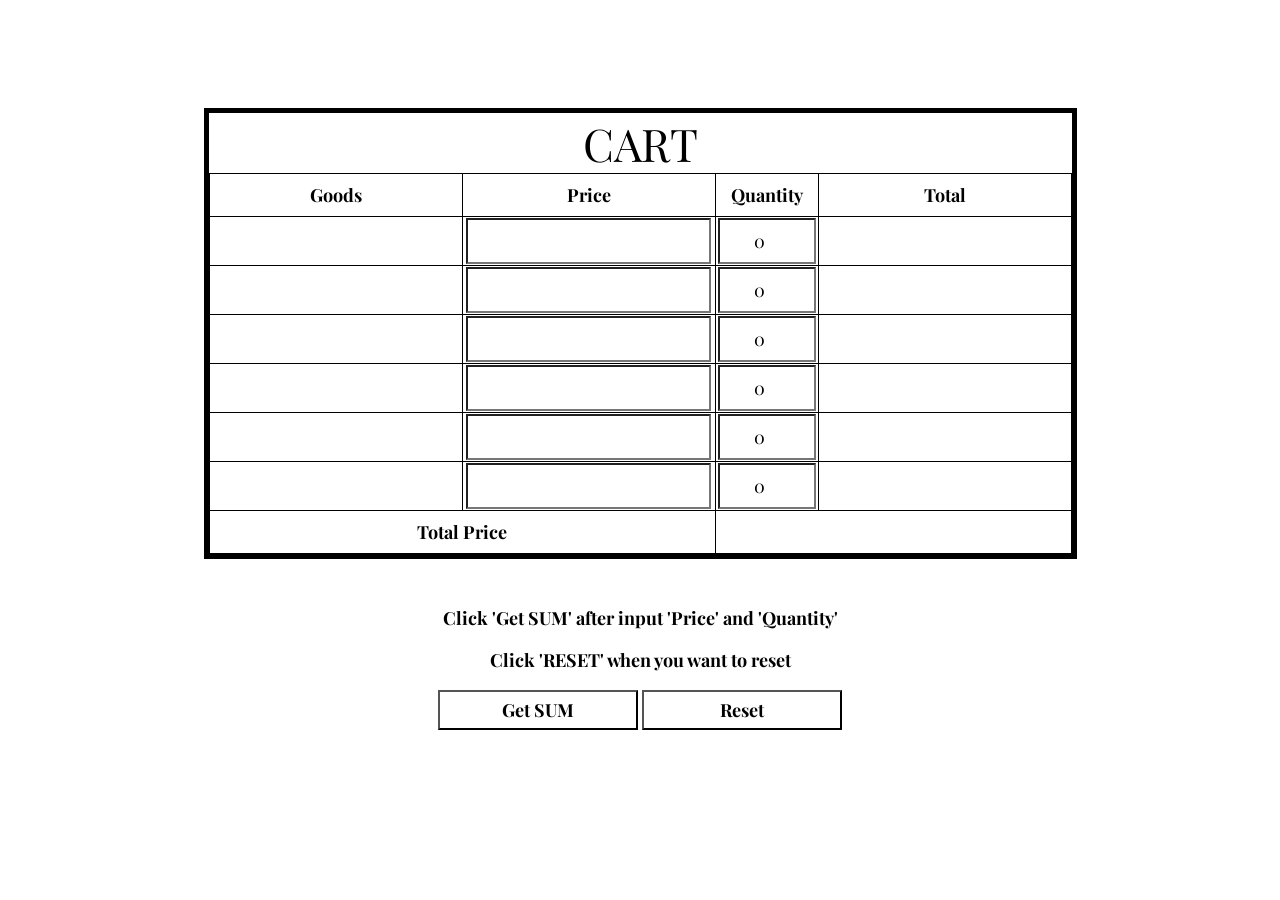
<file: AdvancedJavaTestLesson/webapp/layout/cart.html>
<!DOCTYPE html>
<html>
<head>
<meta charset="UTF-8">
<title>Insert title here</title>
<link rel="stylesheet" href="../css/cart.css">
<link rel="preconnect" href="https://fonts.googleapis.com">
<link rel="preconnect" href="https://fonts.gstatic.com" crossorigin>
<link href="https://fonts.googleapis.com/css2?family=Playfair+Display:wght@400;500;700&display=swap" rel="stylesheet">
</head>
<body>
	<form>
	<table border="1">
	<caption>CART</caption>
		<tr>
			<th id="name">Goods</th>
			<th id="price">Price</th>
			<th id="qty">Quantity</th>
			<th id="sum">Total</th>
		</tr>

		<tr>
			<td></td>
			<td><input type="text" id="tr1"></td>
			<td ><input id="qty1"class="i3" type="number" min ="0" value="0"></td>
			<td id="total1"></td>
		</tr>
	
		<tr>
			<td></td>
			<td><input type="text" id="tr2"></td>
			<td><input id="qty2"class="i3" type="number" min ="0" value="0"></td>
			<td id="total2" ></td>
		</tr>
	
		<tr>
			<td></td>
			<td><input type="text" id="tr3"></td>
			<td><input id="qty3"class="i3" type="number" min ="0" value="0"></td>
			<td id="total3"></td>
		</tr>
		
		<tr>
			<td></td>
			<td><input type="text" id="tr4"></td>
			<td><input id="qty4"class="i3" type="number" min ="0" value="0"></td>
			<td id="total4"></td>
		</tr>
		
		<tr>
			<td></td>
			<td><input type="text" id="tr5"></td>
			<td><input id="qty5"class="i3" type="number" value="0"></td>
			<td id="total5"></td>
		</tr>
			
		<tr>
			<td></td>
			<td><input type="text" id="tr6"></td>
			<td><input id="qty6"class="i3" type="number" min ="0" value="0"></td>
			<td id="total6"></td>
		</tr>
		
		<tr>
			<td colspan="2" align="center" id ="t">Total Price</td>
			<td colspan="2" align="center" id="totalPrice"></td> 
		</tr>
		
	</table>
	<br><br>
	<p>Click 'Get SUM' after input 'Price' and 'Quantity'<p>
	<p>Click 'RESET' when you want to reset</p>
	<input type="button"  id="sumPrice" value="Get SUM" onclick="getTotal()">
	<input type="button" id="reset"  value="Reset" onclick="isReset()">
	</form>
</body>
	
<script>
/*
	temp = location.href.split("?");
	data=temp[1].split("/");
	name = data[0];
	nameRP = name.replaceAll(/%20/gi, ' ');
	price = data[1];
	document.getElementsByTagName('td')[0].innerHTML = nameRP;
	document.getElementsByTagName('td')[1].innerHTML = price;
*/
function getTotal(){
	let p1 = parseInt(document.getElementById('tr1').value);
	let p2 = parseInt(document.getElementById('tr2').value);
	let p3 = parseInt(document.getElementById('tr3').value);
	let p4 = parseInt(document.getElementById('tr4').value);
	let p5 = parseInt(document.getElementById('tr5').value);
	let p6 = parseInt(document.getElementById('tr6').value);
	
	let q1 = parseInt(document.getElementById('qty1').value);
	let q2 = parseInt(document.getElementById('qty2').value);
	let q3 = parseInt(document.getElementById('qty3').value);
	let q4 = parseInt(document.getElementById('qty4').value);
	let q5 = parseInt(document.getElementById('qty5').value);
	let q6 = parseInt(document.getElementById('qty6').value);
	
	
	let t1 = q1*p1;
	let t2 = q2*p2;
	let t3 = q3*p3;
	let t4 = q4*p4;
	let t5 = q5*p5;
	let t6 = q6*p6;
	
	document.getElementById('total1').innerHTML = "￦" + t1;
	document.getElementById('total2').innerHTML = "￦" + t2;
	document.getElementById('total3').innerHTML = "￦" + t3;
	document.getElementById('total4').innerHTML = "￦" + t4;
	document.getElementById('total5').innerHTML = "￦" + t5;
	document.getElementById('total6').innerHTML = "￦" + t6;
	
	let result;
	result = t1 + t2 + t3 + t4 + t5 + t6;
	document.getElementById('totalPrice').innerHTML = "￦" + result;
}

let isReset = function(){
		let cnf = confirm("Reset CART ?");
		if(cnf){
			 document.getElementById("tr1").value = "";
		     document.getElementById("tr2").value = "";
		     document.getElementById("tr3").value = "";
		     document.getElementById("tr4").value = "";
		     document.getElementById("tr5").value = "";
		     document.getElementById("tr6").value = "";
		     
			 document.getElementById("total1").innerHTML = "";
		     document.getElementById("total2").innerHTML = "";
		     document.getElementById("total3").innerHTML = "";
		     document.getElementById("total4").innerHTML = "";
		     document.getElementById("total5").innerHTML = "";
		     document.getElementById("total6").innerHTML = "";
		     
			 document.getElementById("qty1").value = "";
		     document.getElementById("qty2").value = "";
		     document.getElementById("qty3").value = "";
		     document.getElementById("qty4").value = "";
		     document.getElementById("qty5").value = "";
		     document.getElementById("qty6").value = "";
		     
		     document.getElementById("totalPrice").innerHTML = "";
		}
}
</script>
	
</html>
</file>
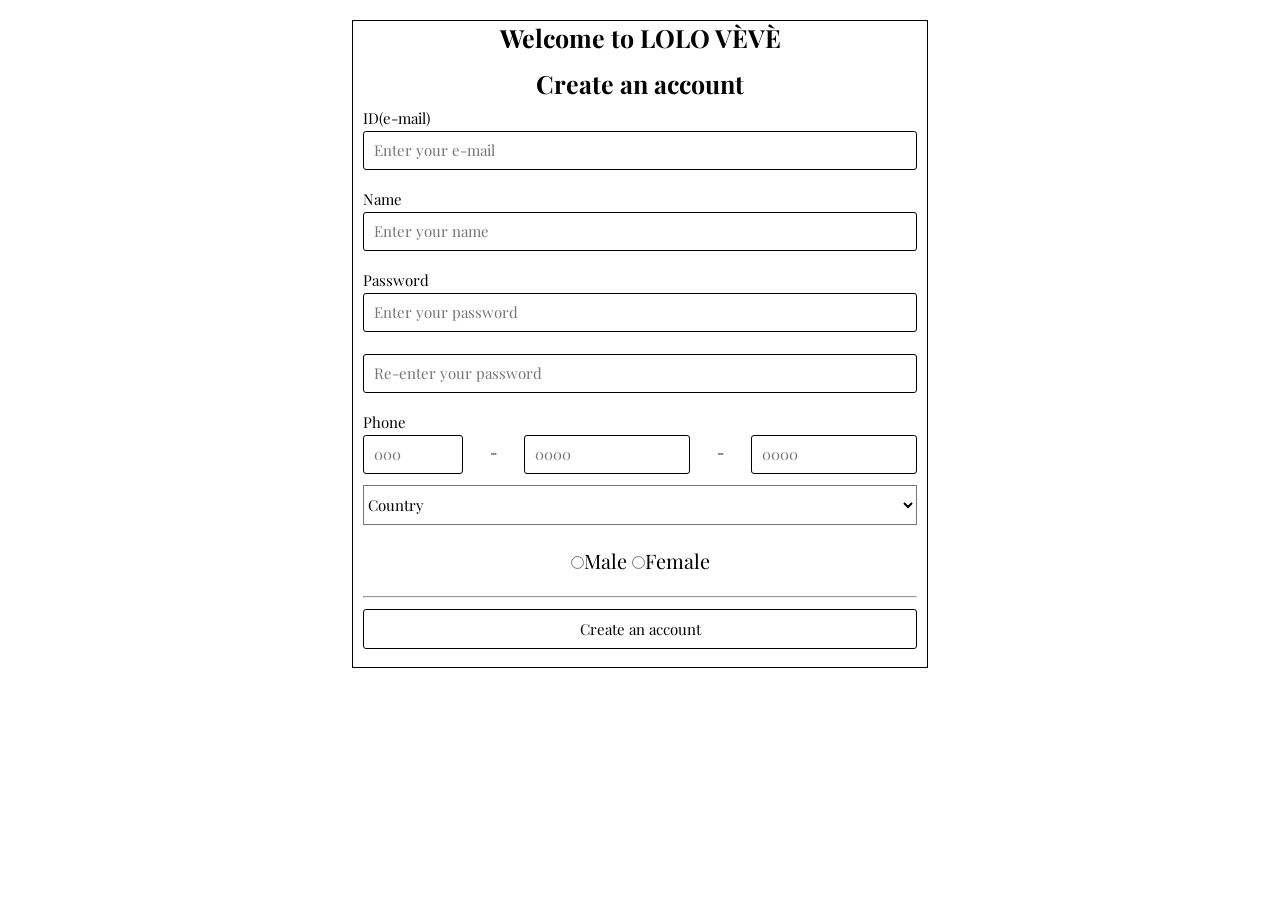
<file: AdvancedJavaTestLesson/webapp/layout/signup.html>
<!DOCTYPE html>
<html>
<head>
<meta charset="UTF-8">
<title>SignUP Page</title>
<link rel="stylesheet" href="../css/signup.css" >
<link rel="preconnect" href="https://fonts.googleapis.com">
<link rel="preconnect" href="https://fonts.gstatic.com" crossorigin>
<link href="https://fonts.googleapis.com/css2?family=Playfair+Display:wght@400;500;700&display=swap" rel="stylesheet">
<style>
h1{
text-align: center;
font-size: 25px;
}
</style>
</head>

<body>
<h1>Welcome to LOLO VÈVÈ</h1> 
<form action="../jsp/signup.jsp" method="post">
    <div class="wrapper">
        <div class="title"><h1>Create an account</h1></div>
        <label for="email">ID(e-mail)</label>
        <div class="email">
            <input name="email" placeholder="Enter your e-mail" required>
            <div id="emailError" class="error"></div>
        </div>
        <label for="name">Name</label>
        <div class="name">
            <input name="name"  type="text" placeholder="Enter your name" required>
            <div id="nameError" class="error"></div>
        </div>
        <label for="password">Password</label>
        <div class="password">
            <input name="password" type="password" placeholder="Enter your password" required>
            <div id="passwordError" class="error"></div>
        </div>
        <div class="passwordCheck">
            <input name="passwordCheck" type="password" placeholder="Re-enter your password" required>
            <div id="passwordCheckError" class="error"></div>
        </div>
        <label for="phone">Phone</label>
        <div class="phone">
            <input name="phone1" id="phone1" type="text" placeholder="000" size="1" maxlength="3" pattern="[0-9]{2,3}" required> -
            <input name="phone2" id="phone2" type="text" placeholder="0000" size="3" maxlength="4" pattern="[0-9]{3,4}" required> -
            <input name="phone3" id="phone3" type="text" placeholder="0000" size="3" maxlength="4" pattern="[0-9]{4}" required>
        </div>
        <div class="country">
            <select name="country">
                <option selected disabled>Country</option>
                <option>United State</option>
                <option>Korea</option>
                <option>Canada</option>
                <option>Italy</option>
            </select>
            <div id="areaError" class="error"></div>
        </div>
        <div class="gender">
            <input type="radio" name="gender" value="male" required>Male  
            <input type="radio" name="gender" value="female" required>Female
            <div id="genderError" class="error"></div>
        </div>
        <div class="line">
            <hr>
        </div>
        <div class="signUp">
            <input type="submit" name="signUp" value="Create an account">
        </div>
    </div>
</form>
</body>

</html>
</file>
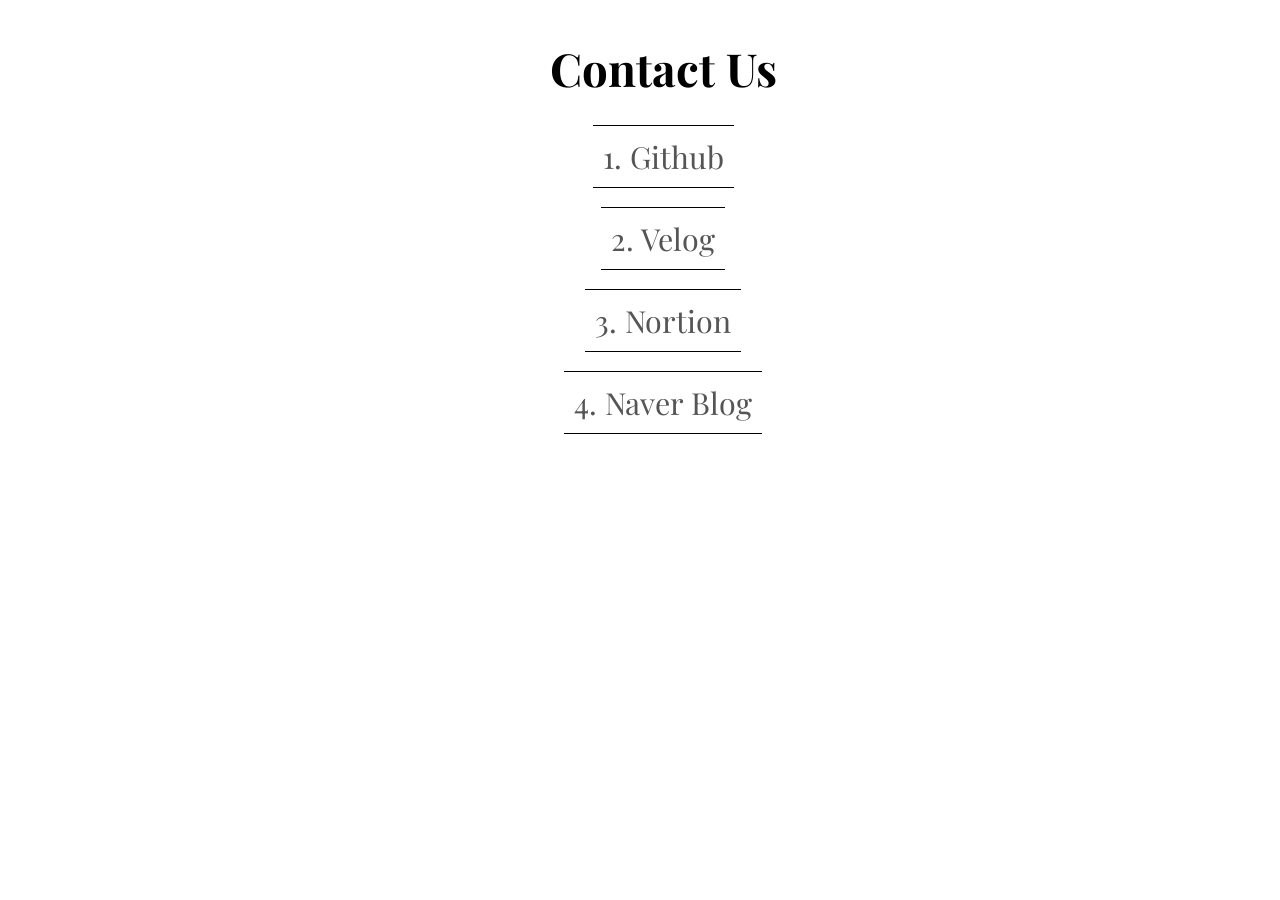
<file: AdvancedJavaTestLesson/webapp/layout/nav/contact.html>
<!DOCTYPE html>
<html>
<head>
<meta charset="UTF-8">
<title>Insert title here</title>

<link rel="stylesheet" href="../../css/nav_art.css">
<link rel="preconnect" href="https://fonts.googleapis.com">
<link rel="preconnect" href="https://fonts.gstatic.com" crossorigin>
<link href="https://fonts.googleapis.com/css2?family=Playfair+Display:wght@400;500;700&display=swap" rel="stylesheet">
</head>
<body>
	<div>
	<h2> Contact Us </h2>
<a href="https://github.com/gyeomii" target="blank">1. Github</a><br><br>
<a href="https://velog.io/@gyeomii" target="blank">2. Velog</a><br><br>
<a href="https://www.notion.so/gyeomii/" target="blank">3. Nortion</a><br><br>
<a href="https://blog.naver.com/kimsg7388" target="blank">4. Naver Blog</a><br><br>
	</div>
</body>
</html>
</file>
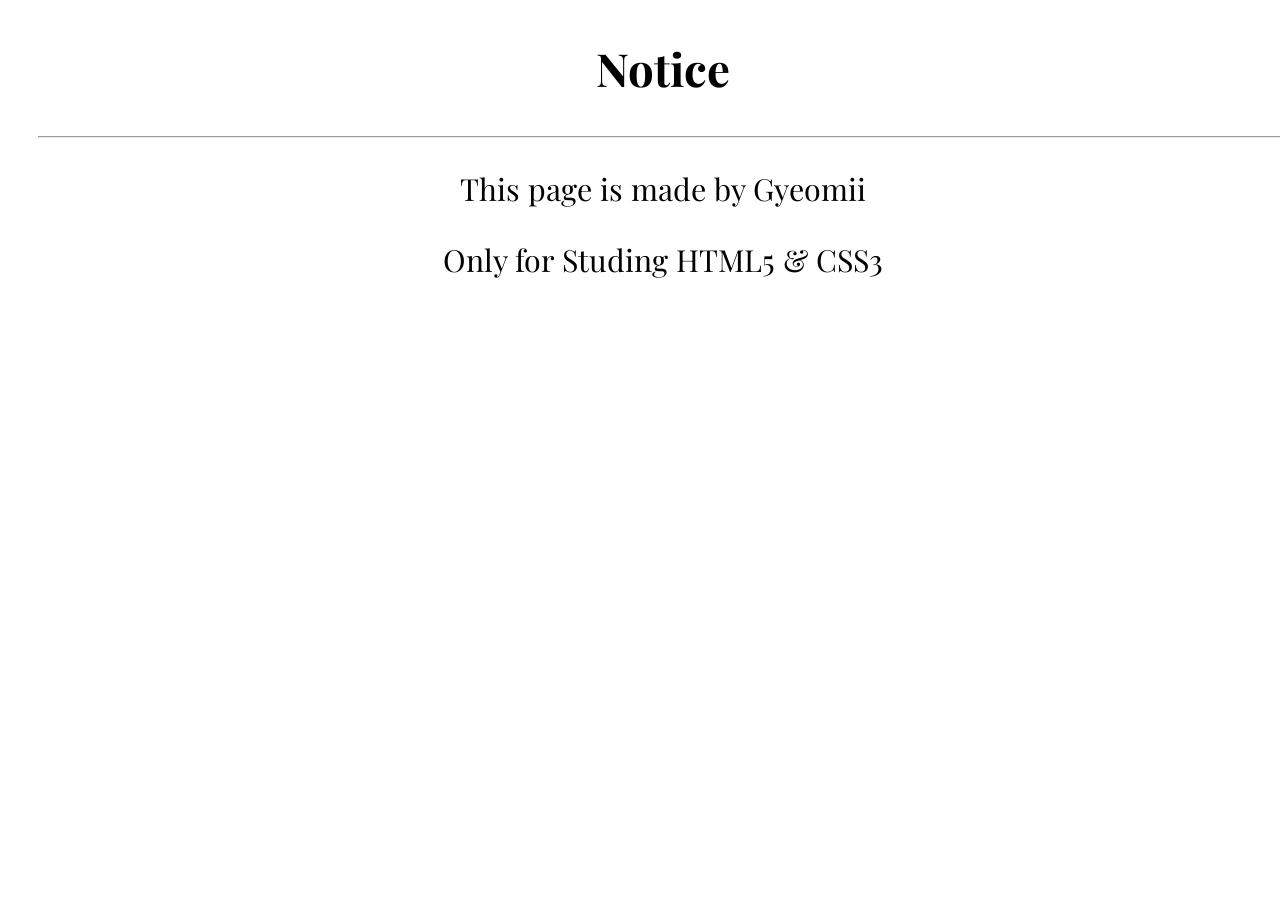
<file: AdvancedJavaTestLesson/webapp/layout/nav/notice.html>
<!DOCTYPE html>
<html>
<head>
<meta charset="UTF-8">
<title>legal Notice</title>
<link rel="stylesheet" href="../../css/nav_art.css">
<link rel="preconnect" href="https://fonts.googleapis.com">
<link rel="preconnect" href="https://fonts.gstatic.com" crossorigin>
<link href="https://fonts.googleapis.com/css2?family=Playfair+Display:wght@400;500;700&display=swap" rel="stylesheet">
</head>
<body>
	<div>
		<h2>Notice</h2>
		<hr>
		<p>This page is made by Gyeomii</p>
		<p>Only for Studing HTML5 & CSS3</p>
		
	</div>
</body>
</html>
</file>
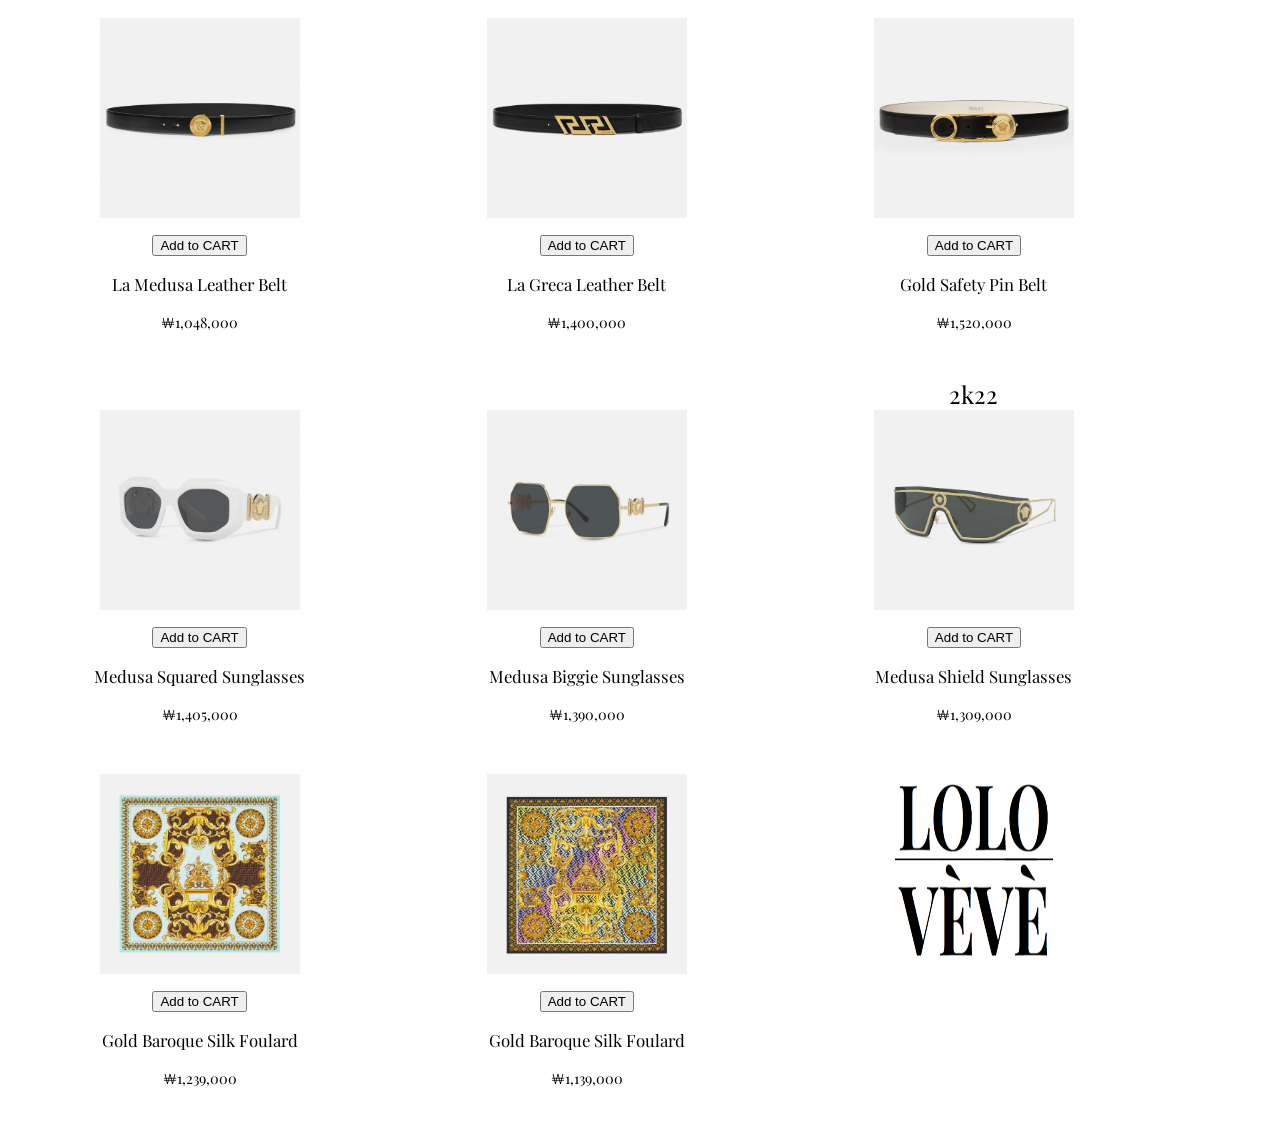
<file: AdvancedJavaTestLesson/webapp/layout/prod/accessories.html>
<!DOCTYPE html>
<html>
<head>
<meta charset="UTF-8">
<title>Insert title here</title>
<link rel="stylesheet" href="../../css/section_article.css">
<link rel="preconnect" href="https://fonts.googleapis.com">
<link rel="preconnect" href="https://fonts.gstatic.com" crossorigin>
<link href="https://fonts.googleapis.com/css2?family=Playfair+Display:wght@400;500;700&display=swap" rel="stylesheet">
</head>
<body>
	<section>
	<article>
 		<div>
 			<figure><img src="../../image/accessories/1.png"></figure>
 			<input type="button" value="Add to CART" onclick="addCart(0)">
 			<p id="name">La Medusa Leather Belt</p>
 			<p id="price">￦1,048,000</p>
 		</div>
 	</article>
 	
 	<article>
 		 <div>
 			<figure><img src="../../image/accessories/2.png"></figure>
 			<input type="button" value="Add to CART" onclick="addCart(1)">
 			<p id="name">La Greca Leather Belt</p>
 			<p id="price">￦1,400,000</p>
 		</div>
 	</article>
 	
 	<article>
 		 	<div>
 			<figure><img src="../../image/accessories/3.png"></figure>
 			<input type="button" value="Add to CART" onclick="addCart(2)">
 			<p id="name">Gold Safety Pin Belt</p>
 			<p id="price">￦1,520,000</p>
 		</div>
 	</article>
 	
 	<article>
 		 <div>
 			<figure><img src="../../image/accessories/4.png"></figure>
 			<input type="button" value="Add to CART" onclick="addCart(3)">
 			<p id="name">Medusa Squared Sunglasses</p>
 			<p id="price">￦1,405,000</p>
 		</div>
 	</article>
 	
 	<article>
 		 <div>
 			<figure><img src="../../image/accessories/5.png"></figure>
 			<input type="button" value="Add to CART" onclick="addCart(4)">
 			<p id="name">Medusa Biggie Sunglasses</p>
 			<p id="price">￦1,390,000</p>
 		</div>
 	</article>
 	
 	 	<article>2k22
 		 <div>
 			<figure><img src="../../image/accessories/6.png"></figure>
 			<input type="button" value="Add to CART" onclick="addCart(5)">
 			<p id="name">Medusa Shield Sunglasses</p>
 			<p id="price">￦1,309,000</p>
 		</div>
 	</article>
 	
 	 <article>
 		 <div>
 			<figure><img src="../../image/accessories/7.png"></figure>
 			<input type="button" value="Add to CART" onclick="addCart(6)">
 			<p id="name">Gold Baroque Silk Foulard</p>
 			<p id="price">￦1,239,000</p>
 		</div>
 	</article>
 	
 	 	<article>
 		 <div>
 			<figure><img src="../../image/accessories/8.png"></figure>
 			<input type="button" value="Add to CART" onclick="addCart(7)">
 			<p id="name">Gold Baroque Silk Foulard</p>
 			<p id="price">￦1,139,000</p>
 		</div>
 	</article>
 	
 	<article>
	 	<div>
	 		<figure><img src="../../image/logo.png" ></figure>
			<p>　 </p>
			<p> 　</p>
	 	</div>
 	</article>
 	
 </section>
 <script>
 let arrName = ["La Medusa Leather Belt","La Greca Leather Belt","Gold Safety Pin Belt","Medusa Squared Sunglasses",
	 		"Medusa Biggie Sunglasses","Medusa Shield Sunglasses","Gold Baroque Silk Foulard","Gold Baroque Silk Foulard"];
 
 let arrPrice = ["1048000", "1400000", "1520000", "1405000", "1390000", "1309000", "1239000", "1139000"]
/*
 function addCart(num){
	 let idx = parseInt(num);
	 let name = arrName[idx];
	 let price = arrPrice[idx];
	 location.href="../cart.html?" + name + "/" + price;
 }
 */
 </script>
</body>
</html>
</file>
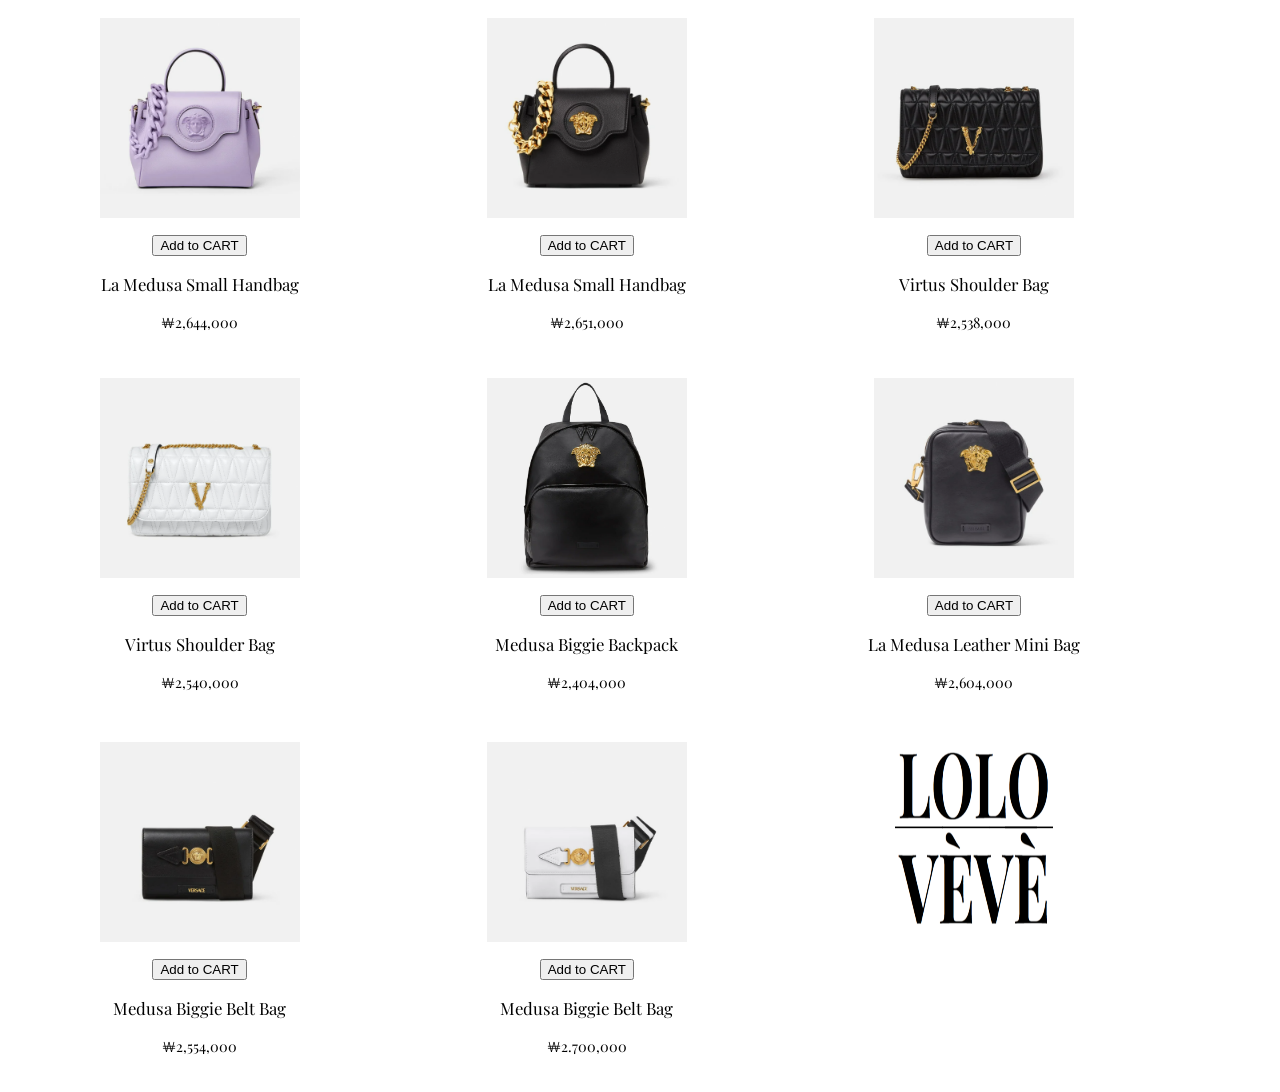
<file: AdvancedJavaTestLesson/webapp/layout/prod/bags.html>
<!DOCTYPE html>
<html>
<head>
<meta charset="UTF-8">
<title>Insert title here</title>
<link rel="stylesheet" href="../../css/section_article.css">
<link rel="preconnect" href="https://fonts.googleapis.com">
<link rel="preconnect" href="https://fonts.gstatic.com" crossorigin>
<link href="https://fonts.googleapis.com/css2?family=Playfair+Display:wght@400;500;700&display=swap" rel="stylesheet">
</head>
<body>
 <section>
 	<article>
 		<div>
 			<figure><img src="../../image/bags/1.png"></figure>
 			<input type="button" value="Add to CART">
 			<p id="name">La Medusa Small Handbag</p>
 			<p id="price">￦2,644,000</p>
 		</div>
 	</article>
 	
 	<article>
 		 <div>
 			<figure><img src="../../image/bags/2.png"></figure>
 			<input type="button" value="Add to CART">
 			<p id="name">La Medusa Small Handbag</p>
 			<p id="price">￦2,651,000</p>
 		</div>
 	</article>
 	
 	<article>
 		 <div>
 			<figure><img src="../../image/bags/3.png"></figure>
 			<input type="button" value="Add to CART">
 			<p id="name">Virtus Shoulder Bag</p>
 			<p id="price">￦2,538,000</p>
 		</div>
 	</article>
 	
 	<article>
 		 	<div>
 			<figure><img src="../../image/bags/4.png"></figure>
 			<input type="button" value="Add to CART">
 			<p id="name">Virtus Shoulder Bag</p>
 			<p id="price">￦2,540,000</p>
 		</div>
 	</article>
 	
 	<article>
 		 <div>
 			<figure><img src="../../image/bags/5.png"></figure>
 			<input type="button" value="Add to CART">
 			<p id="name">Medusa Biggie Backpack</p>
 			<p id="price">￦2,404,000</p>
 		</div>
 	</article>
 	
 	<article>
 		 <div>
 			<figure><img src="../../image/bags/6.png"></figure>
 			<input type="button" value="Add to CART">
 			<p id="name">La Medusa Leather Mini Bag</p>
 			<p id="price">￦2,604,000</p>
 		</div>
 	</article>

 	<article>
 		 <div>
 			<figure><img src="../../image/bags/7.png"></figure>
 			<input type="button" value="Add to CART">
 			<p id="name">Medusa Biggie Belt Bag</p>
 			<p id="price">￦2,554,000</p>
 		</div>
 	</article>

 	<article>
 		 <div>
 			<figure><img src="../../image/bags/8.png"></figure>
 			<input type="button" value="Add to CART">
 			<p id="name">Medusa Biggie Belt Bag</p>
 			<p id="price">￦2.700,000</p>
 		</div>
 	</article>
 	
 	<article>
	 	<div>
	 		<figure><img src="../../image/logo.png" ></figure>
			<p>　 </p>
			<p> 　</p>
	 	</div>
 	</article>
 	
 </section>
</body>
</html>
</file>
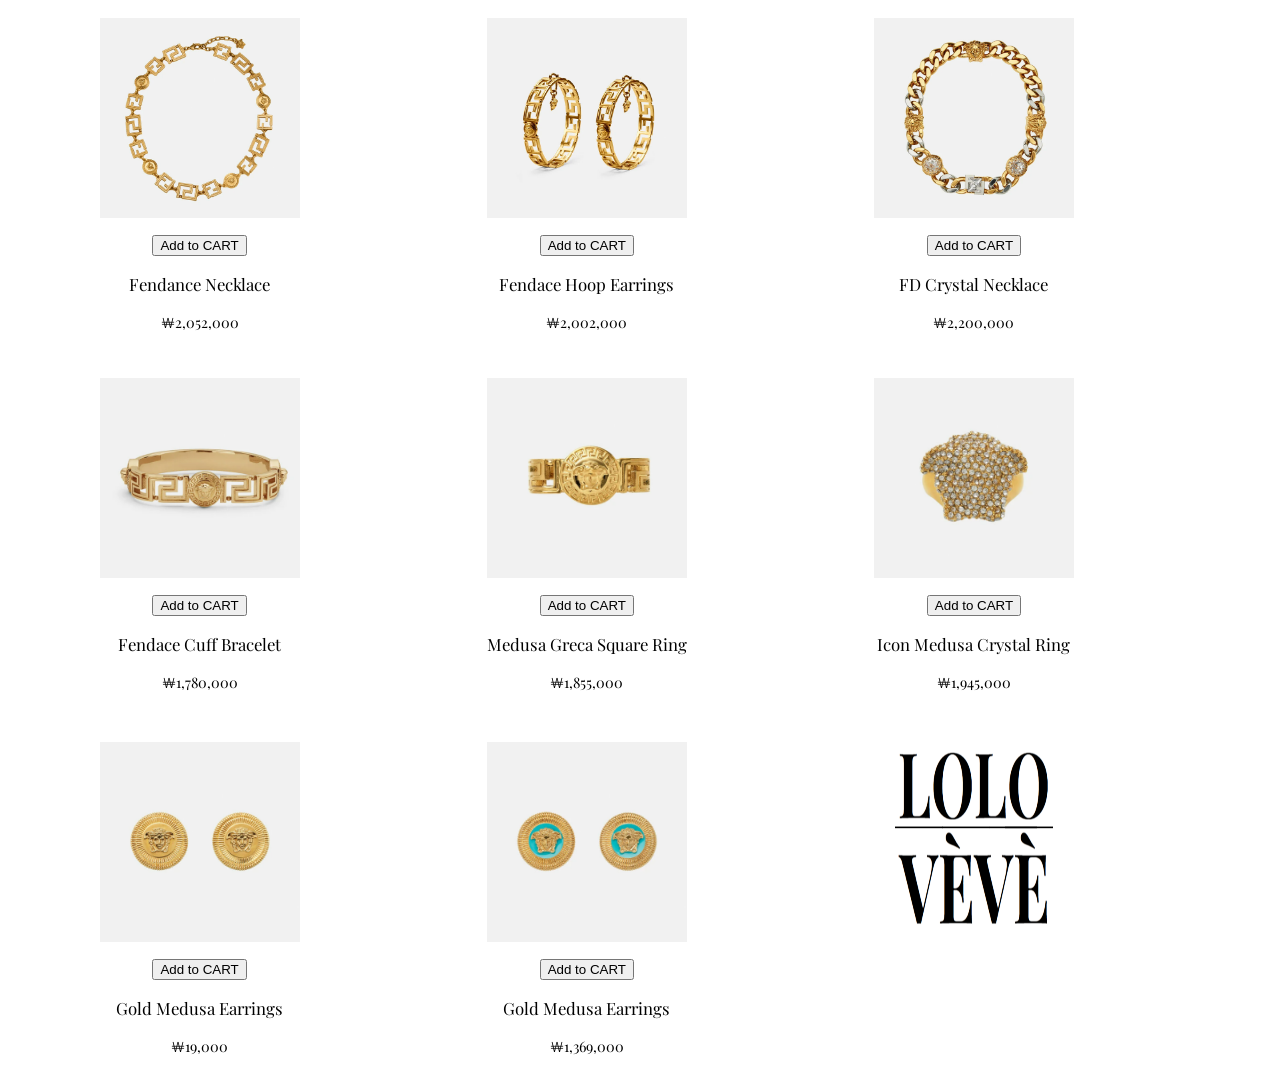
<file: AdvancedJavaTestLesson/webapp/layout/prod/jewelry.html>
<!DOCTYPE html>
<html>
<head>
<meta charset="UTF-8">
<title>Insert title here</title>
<link rel="stylesheet" href="../../css/section_article.css"><link rel="preconnect" href="https://fonts.googleapis.com">
<link rel="preconnect" href="https://fonts.googleapis.com">
<link rel="preconnect" href="https://fonts.gstatic.com" crossorigin>
<link href="https://fonts.googleapis.com/css2?family=Playfair+Display:wght@400;500;700&display=swap" rel="stylesheet">
</head>
<body>
	<section>
	<article>
 		<div>
 			<figure><img src="../../image/jewelry/1.png"></figure>
 			<input type="button" value="Add to CART">
 			<p id="name">Fendance Necklace</p>
 			<p id="price">￦2,052,000</p>
 		</div>
 	</article>
 	
 	<article>
 		 <div>
 			<figure><img src="../../image/jewelry/2.png"></figure>
 			<input type="button" value="Add to CART">
 			<p id="name">Fendace Hoop Earrings</p>
 			<p id="price">￦2,002,000</p>
 		</div>
 	</article>
 	
 	<article>
 		 <div>
 			<figure><img src="../../image/jewelry/3.png"></figure>
 			<input type="button" value="Add to CART">
 			<p id="name">FD Crystal Necklace</p>
 			<p id="price">￦2,200,000</p>
 		</div>
 	</article>
 	
 	<article>
 		 	<div>
 			<figure><img src="../../image/jewelry/4.png"></figure>
 			<input type="button" value="Add to CART">
 			<p id="name">Fendace Cuff Bracelet</p>
 			<p id="price">￦1,780,000</p>
 		</div>
 	</article>
 	
 	<article>
 		 <div>
 			<figure><img src="../../image/jewelry/5.png"></figure>
 			<input type="button" value="Add to CART">
 			<p id="name">Medusa Greca Square Ring</p>
 			<p id="price">￦1,855,000</p>

 		</div>
 	</article>
 	
 	<article>
 		 <div>
 			<figure><img src="../../image/jewelry/6.png"></figure>
 			<input type="button" value="Add to CART">
 			<p id="name">Icon Medusa Crystal Ring</p>
 			<p id="price">￦1,945,000</p>
 		</div>
 	</article>
 	
 	 	<article>
 		 <div>
 			<figure><img src="../../image/jewelry/7.png"></figure>
 			<input type="button" value="Add to CART">
 			<p id="name">Gold Medusa Earrings</p>
 			<p id="price">￦19,000</p>
 		</div>
 	</article>
 	
 	 	<article>
 		 <div>
 			<figure><img src="../../image/jewelry/8.png"></figure>
 			<input type="button" value="Add to CART">
 			<p id="name">Gold Medusa Earrings</p>
 			<p id="price">￦1,369,000</p>
 		</div>
 	</article>
 	
 	<article>
	 	<div>
	 		<figure><img src="../../image/logo.png" ></figure>
			<p>　 </p>
			<p> 　</p>
	 	</div>
 	</article>
 	
 </section>
</body>
</html>
</file>
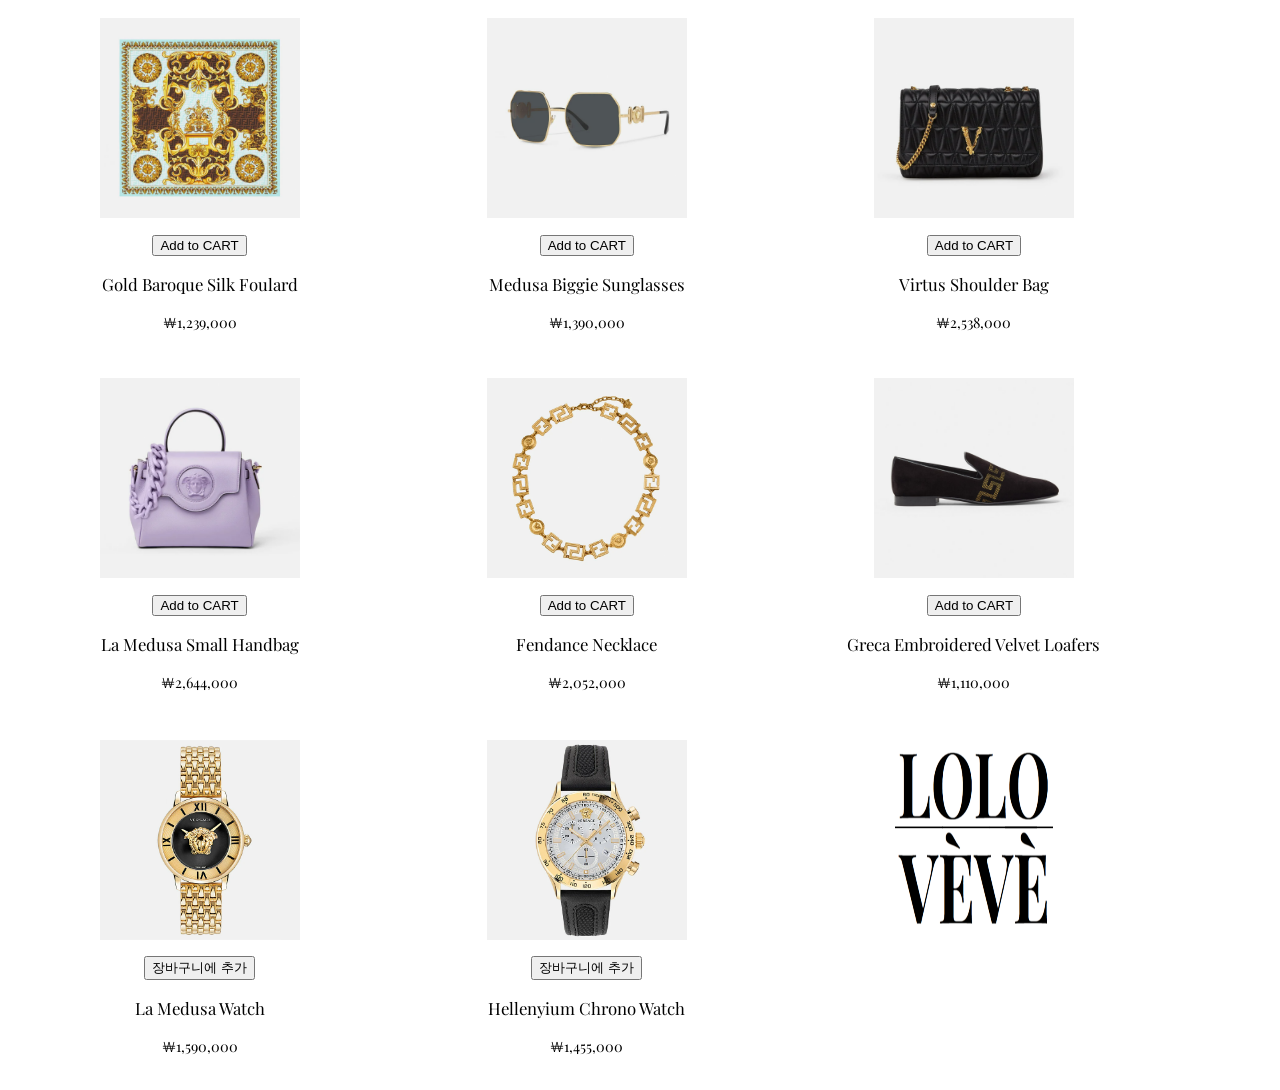
<file: AdvancedJavaTestLesson/webapp/layout/prod/new.html>
<!DOCTYPE html>
<html>
<head>
<meta charset="UTF-8">
<title>Insert title here</title>
<link rel="stylesheet" href="../../css/section_article.css">
<link rel="preconnect" href="https://fonts.googleapis.com">
<link rel="preconnect" href="https://fonts.gstatic.com" crossorigin>
<link href="https://fonts.googleapis.com/css2?family=Playfair+Display:wght@400;500;700&display=swap" rel="stylesheet">
<style>

</style>
</head>
<body>
 <section>
 	 <article>
 		 <div>
 			<figure><img src="../../image/accessories/7.png"></figure>
 			<input type="button" value="Add to CART">
 			<p id="name">Gold Baroque Silk Foulard</p>
 			<p id="price">￦1,239,000</p>
 		</div>
 	</article>
 	
  	<article>
 		 <div>
 			<figure><img src="../../image/accessories/5.png"></figure>
 			<input type="button" value="Add to CART">
 			<p id="name">Medusa Biggie Sunglasses</p>
 			<p id="price">￦1,390,000</p>
 		</div>
 	</article>
 	
  	<article>
 		 <div>
 			<figure><img src="../../image/bags/3.png"></figure>
 			<input type="button" value="Add to CART">
 			<p id="name">Virtus Shoulder Bag</p>
 			<p id="price">￦2,538,000</p>
 		</div>
 	</article>
 	
 	<article>
 		<div>
 			<figure><img src="../../image/bags/1.png"></figure>
 			<input type="button" value="Add to CART">
 			<p id="name">La Medusa Small Handbag</p>
 			<p id="price">￦2,644,000</p>
 		</div>
 	</article>
 	
	<article>
 		<div>
 			<figure><img src="../../image/jewelry/1.png"></figure>
 			<input type="button" value="Add to CART">
 			<p id="name">Fendance Necklace</p>
 			<p id="price">￦2,052,000</p>
 		</div>
 	</article>
 	
 	<article>
 		 <div>
 			<figure><img src="../../image/shoes/7.png"></figure>
 			<input type="button" value="Add to CART">
 			<p id="name">Greca Embroidered Velvet Loafers</p>
 			<p id="price">￦1,110,000</p>
 		</div>
 	</article>
 	
 	<article>
 		 <div>
 			<figure><img src="../../image/watches/2.png"></figure>
 			<input type="button" value="장바구니에 추가">
 			<p id="name">La Medusa Watch</p>
 			<p id="price">￦1,590,000</p>
 		</div>
 	</article>
 	
 		<article>
 		 <div>
 			<figure><img src="../../image/watches/8.png"></figure>
 			<input type="button" value="장바구니에 추가">
 			<p id="name">Hellenyium Chrono Watch</p>
 			<p id="price">￦1,455,000</p>
 		</div>
 	</article>
 	
 	<article>
	 	<div>
	 		<figure><img src="../../image/logo.png" ></figure>
			<p>　 </p>
			<p> 　</p>
	 	</div>
 	</article>
 	
 </section>
</body>
</html>
</file>
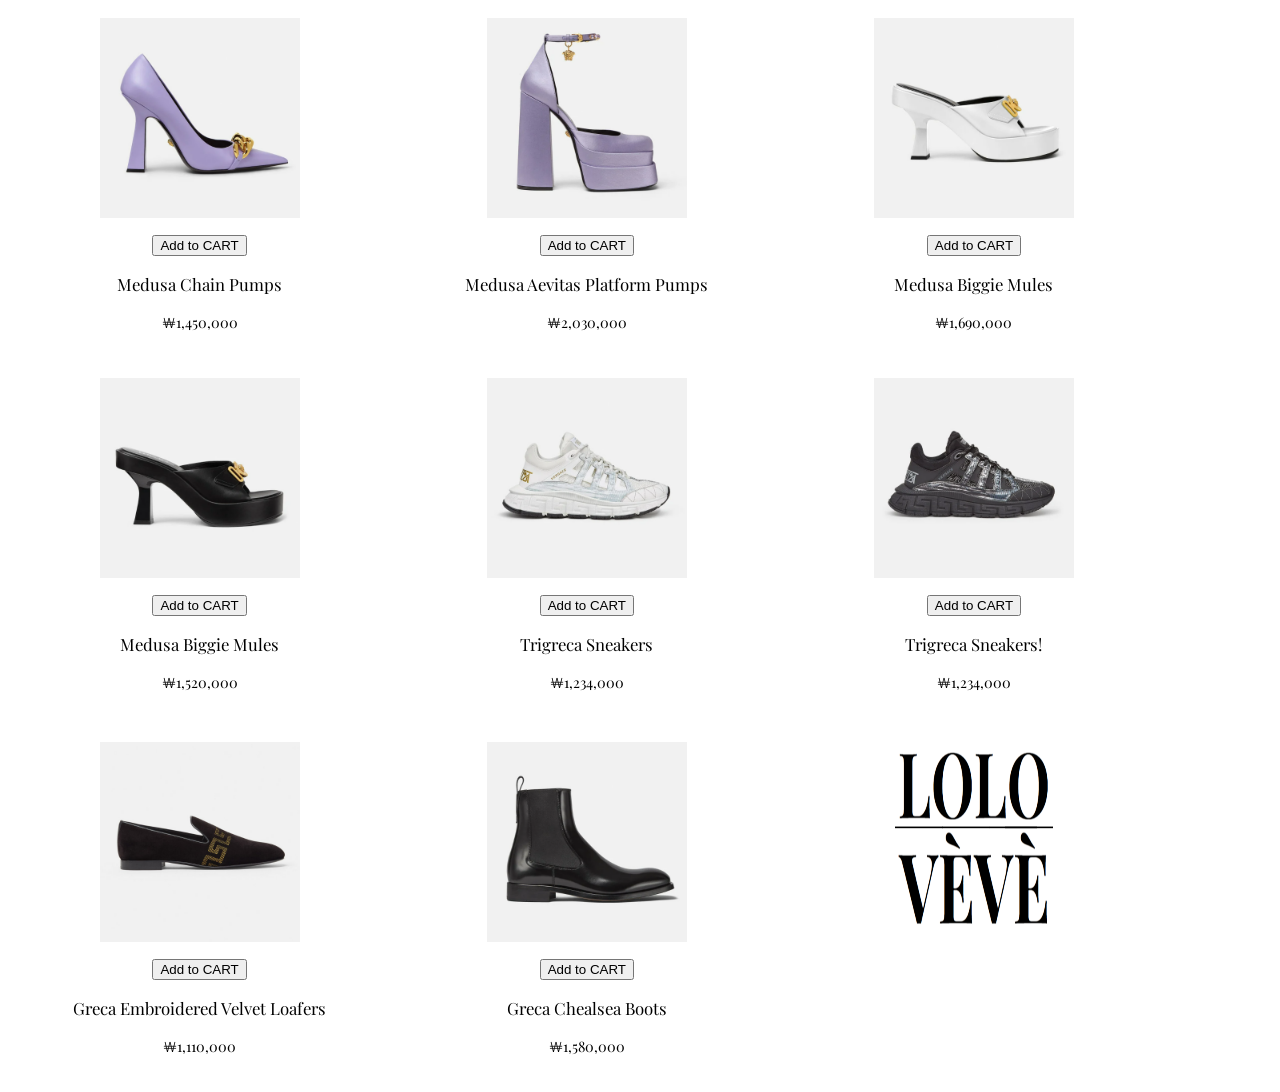
<file: AdvancedJavaTestLesson/webapp/layout/prod/shoes.html>
<!DOCTYPE html>
<html>
<head>
<meta charset="UTF-8">
<title>Insert title here</title>
<link rel="stylesheet" href="../../css/section_article.css">
<link rel="preconnect" href="https://fonts.googleapis.com">
<link rel="preconnect" href="https://fonts.gstatic.com" crossorigin>
<link href="https://fonts.googleapis.com/css2?family=Playfair+Display:wght@400;500;700&display=swap" rel="stylesheet">
</head>
<body>
	<section>
	<article> 
 		<div>
 			<figure><img src="../../image/shoes/1.png"></figure>
 			<input type="button" value="Add to CART">
 			<p id="name">Medusa Chain Pumps</p>
 			<p id="price">￦1,450,000</p>
 		</div>
 	</article>
 	
 	<article>
 		 <div>
 			<figure><img src="../../image/shoes/2.png"></figure>
 			<input type="button" value="Add to CART">
 			<p id="name">Medusa Aevitas Platform Pumps</p>
 			<p id="price">￦2,030,000</p>
 		</div>
 	</article>
 	
 	<article>
 		 <div>
 			<figure><img src="../../image/shoes/3.png"></figure>
 			<input type="button" value="Add to CART">
 			<p id="name">Medusa Biggie Mules</p>
 			<p id="price">￦1,690,000</p>
 		</div>
 	</article>
 	
 	<article>
 		 	<div>
 			<figure><img src="../../image/shoes/4.png"></figure>
 			<input type="button" value="Add to CART">
 			<p id="name">Medusa Biggie Mules</p>
 			<p id="price">￦1,520,000</p>
 		</div>
 	</article>
 	
 	<article>
 		 <div>
 			<figure><img src="../../image/shoes/5.png"></figure>
 			<input type="button" value="Add to CART">
 			<p id="name">Trigreca Sneakers</p>
 			<p id="price">￦1,234,000</p>
 		</div>
 	</article>
 	
 	<article>
 		 <div>
 			<figure><img src="../../image/shoes/6.png"></figure>
 			<input type="button" value="Add to CART">
 			<p id="name">Trigreca Sneakers!</p>
 			<p id="price">￦1,234,000</p>
 		</div>
 	</article>
 	
 	<article>
 		 <div>
 			<figure><img src="../../image/shoes/7.png"></figure>
 			<input type="button" value="Add to CART">
 			<p id="name">Greca Embroidered Velvet Loafers</p>
 			<p id="price">￦1,110,000</p>
 		</div>
 	</article>
 	
 	<article>
 		 <div>
 			<figure><img src="../../image/shoes/8.png"></figure>
 			<input type="button" value="Add to CART">
 			<p id="name">Greca Chealsea Boots</p>
 			<p id="price">￦1,580,000</p>
 		</div>
 	</article>
 	
 	<article>
	 	<div>
	 		<figure><img src="../../image/logo.png" ></figure>
			<p>　 </p>
			<p> 　</p>
	 	</div>
 	</article>
 	
 </section>
</body>
</html>
</file>
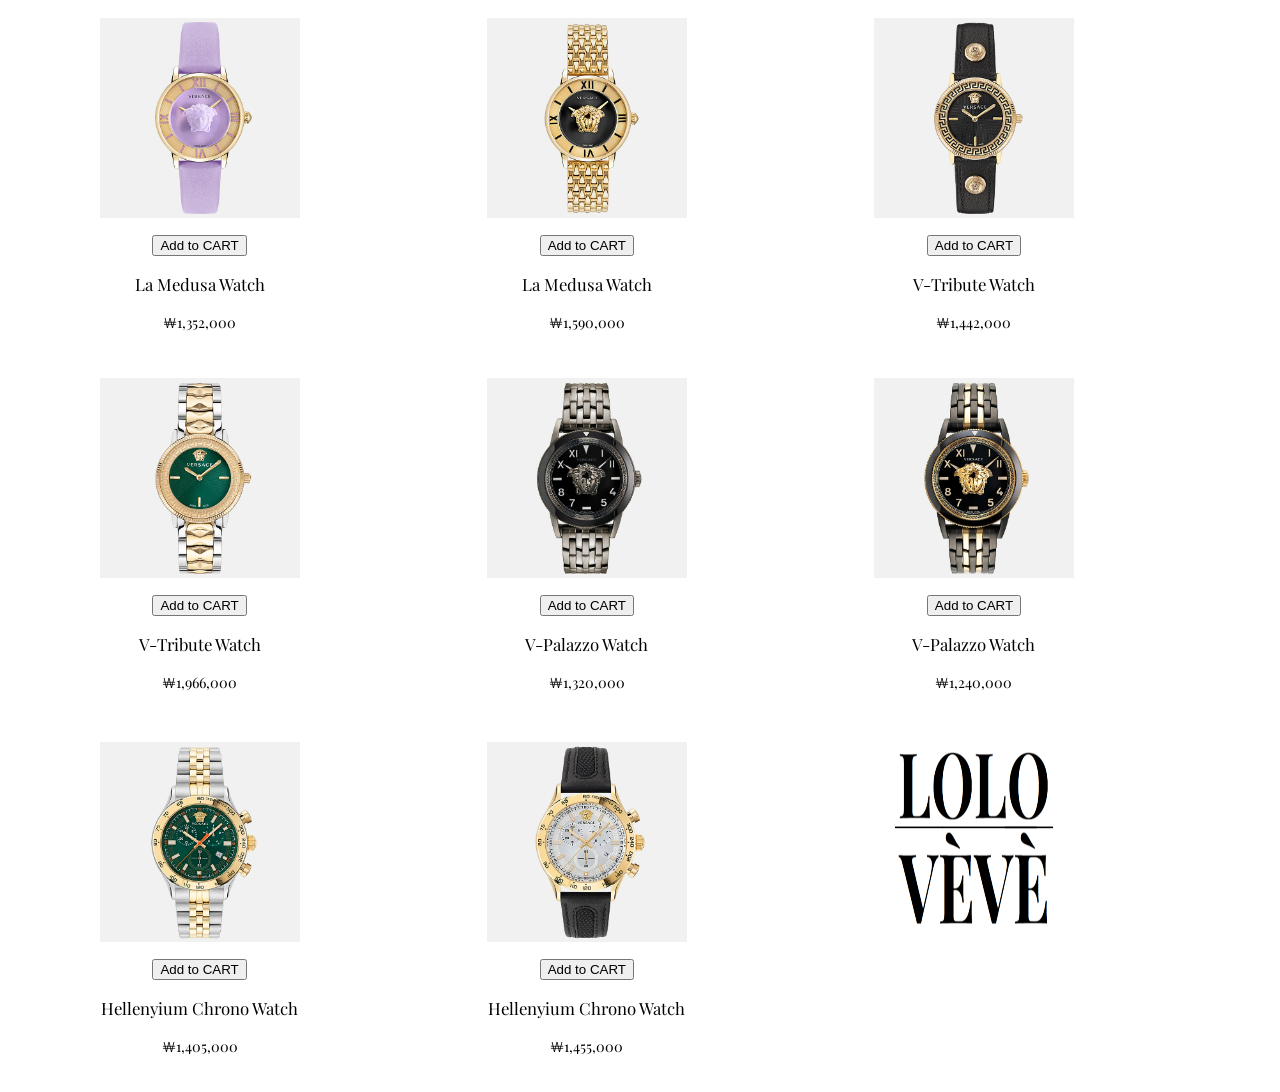
<file: AdvancedJavaTestLesson/webapp/layout/prod/watches.html>
<!DOCTYPE html>
<html>
<head>
<meta charset="UTF-8">
<title>Insert title here</title>
<link rel="stylesheet" href="../../css/section_article.css"><link rel="preconnect" href="https://fonts.googleapis.com">
<link rel="preconnect" href="https://fonts.googleapis.com">
<link rel="preconnect" href="https://fonts.gstatic.com" crossorigin>
<link href="https://fonts.googleapis.com/css2?family=Playfair+Display:wght@400;500;700&display=swap" rel="stylesheet">
</head>
<body>
	<section>
	<article>
 		<div>
 			<figure><img src="../../image/watches/1.png"></figure>
 			<input type="button" value="Add to CART">
 			<p id="name">La Medusa Watch</p>
 			<p id="price">￦1,352,000</p>
 		</div>
 	</article>
 	
 	<article>
 		 <div>
 			<figure><img src="../../image/watches/2.png"></figure>
 			<input type="button" value="Add to CART">
 			<p id="name">La Medusa Watch</p>
 			<p id="price">￦1,590,000</p>
 		</div>
 	</article>
 	
 	<article>
 		 <div>
 			<figure><img src="../../image/watches/3.png"></figure>
 			<input type="button" value="Add to CART">
 			<p id="name">V-Tribute Watch</p>
 			<p id="price">￦1,442,000</p>
 		</div>
 	</article>
 	
 	<article>
 		 	<div>
 			<figure><img src="../../image/watches/4.png"></figure>
 			<input type="button" value="Add to CART">
 			<p id="name">V-Tribute Watch</p>
 			<p id="price">￦1,966,000</p>
 		</div>
 	</article>
 	
 	<article>
 		 <div>
 			<figure><img src="../../image/watches/5.png"></figure>
 			<input type="button" value="Add to CART">
 			<p id="name">V-Palazzo Watch</p>
 			<p id="price">￦1,320,000</p>
 		</div>
 	</article>
 	
 	<article>
 		 <div>
 			<figure><img src="../../image/watches/6.png"></figure>
 			<input type="button" value="Add to CART">
 			<p id="name">V-Palazzo Watch</p>
 			<p id="price">￦1,240,000</p>
 		</div>
 	</article>
 	
 	<article>
 		 <div>
 			<figure><img src="../../image/watches/7.png"></figure>
 			<input type="button" value="Add to CART">
 			<p id="name">Hellenyium Chrono Watch</p>
 			<p id="price">￦1,405,000</p>
 		</div>
 	</article>
 	
 	<article>
 		 <div>
 			<figure><img src="../../image/watches/8.png"></figure>
 			<input type="button" value="Add to CART">
 			<p id="name">Hellenyium Chrono Watch</p>
 			<p id="price">￦1,455,000</p>
 		</div>
 	</article>
 	
 	<article>
	 	<div>
	 		<figure><img src="../../image/logo.png" ></figure>
			<p>　 </p>
			<p> 　</p>
	 	</div>
 	</article>
 	
 </section>
</body>
</html>
</file>
<file: AdvancedJavaTestLesson/webapp/css/cart.css>
@charset "UTF-8";

* {
	font-family: 'Playfair Display', serif;
	font-size: large;
}

body {
	background: #FFFFFF;
}

table {
	border: 5px solid #000000;
	background: #FFFFFF;
	display: inline-block;
	border-collapse: collapse;
	margin-top: 100px;
}

form {
	text-align: center;
}

#name {
	width: 250px;
	height: 40px;
}

#price, #sum {
	width: 250px;
	height: 40px;
}

td {
	height: 40px;
	text-align: center;
}

#qty {
	width: 100px;
}

input {
	width: 95%;
	height: 40px;
	background: #FFFFFF;
	text-align: center;
}

#reset, #sumPrice {
	width: 200px;
	height: 40px;
	font-weight: bold;
}

#tr1, #tr2, #tr3, #tr4, #tr5, #tr6 {
	text-align: right;
}

caption {
	font-size: 2.5em;
}

.i3 {
	width: 90px;
}

div {
	margin-top: 80px;
	border: 1px solid red;
	width: calc(48%);
	height: 600px;
	float: right;
}

p, #t {
	font-weight: bold;
}
</file>
<file: AdvancedJavaTestLesson/webapp/css/signup.css>
@charset "UTF-8";

* {
    margin: 0px;
    box-sizing: border-box;
    font-size: 15px;
    font-family: 'Playfair Display', serif;
    background-color:  #FFFFFF;
}

html {
    width: 100%;
    display: flex;
    justify-content: center;
    padding-top: 20px;
    padding-bottom: 20px;
}

body {
    width: 45%;
    border: 1px solid #000000;
}

input{
    border: 1px solid #000000;
     border-radius: 3px;
    line-height: 35px;
    font-size: 15px;
    padding-left: 10px;
    padding-right: 10px;
}


.wrapper {
    padding: 10px;
}

div {
    padding-top: 3px;
    padding-bottom: 8px;
}

.title {
    text-align: center;
    font-weight: 700;
}

.email input {
    width: 100%;
}

.name input {
    width: 100%;
}

.password input {
    width: 100%;
}

.passwordCheck input {
    width: 100%;
}

.phone {
    display: flex;
    justify-content: space-between;
    line-height: 35px;
}

#phone1 {
    width: 18%;
}

#phone2 {
    width: 30%;
}

#phone3 {
    width: 30%;
}

.country select {
    width: 100%;
    height: 40px;
}

.gender {
    text-align: center;
    font-size: 20px;
}

.signUp input{
    width: 100%;
    height: 40px;
    cursor:pointer;
}
</file>
<file: AdvancedJavaTestLesson/webapp/css/nav_art.css>
@charset "UTF-8";

body {
	background-color: #FFFFFF;
	font-size: 1.9em;
	color: #000000;
	text-align: center;
}

div {
	width: 98.9%;
	height: 770px;
	margin-left: 10px;
	font-family: 'Playfair Display', serif;
	color: #000000;
	padding-left: 20px;
}
a{
	border: 1px solid black;
	border-left: none;
	border-right: none;
	padding : 10px;
}
a:link {
	color: #555555;
	text-decoration: none;
}

a:hover{
	text-decoration: underline;
}
a:visited{
	color: #000000;
}
</file>
<file: AdvancedJavaTestLesson/webapp/css/section_article.css>
@charset "UTF-8";

figure {
	margin: auto;
}

section {
	width: 100%;
	height: 900px;
}

article {
	padding-top: 10px;
	font-family: 'Playfair Display', serif;
	font-size: 1.5em;
	text-align: center;
	display: inline-block;
	width: 30%;
	height: 350px;
	margin-left: 2px;
	margin-right: 2px;
}

img {
	width: 200px;
	height: 200px;
}

#name {
	font-size: 0.7em;
}

#price {
	font-size: 0.6em;
}
</file>
